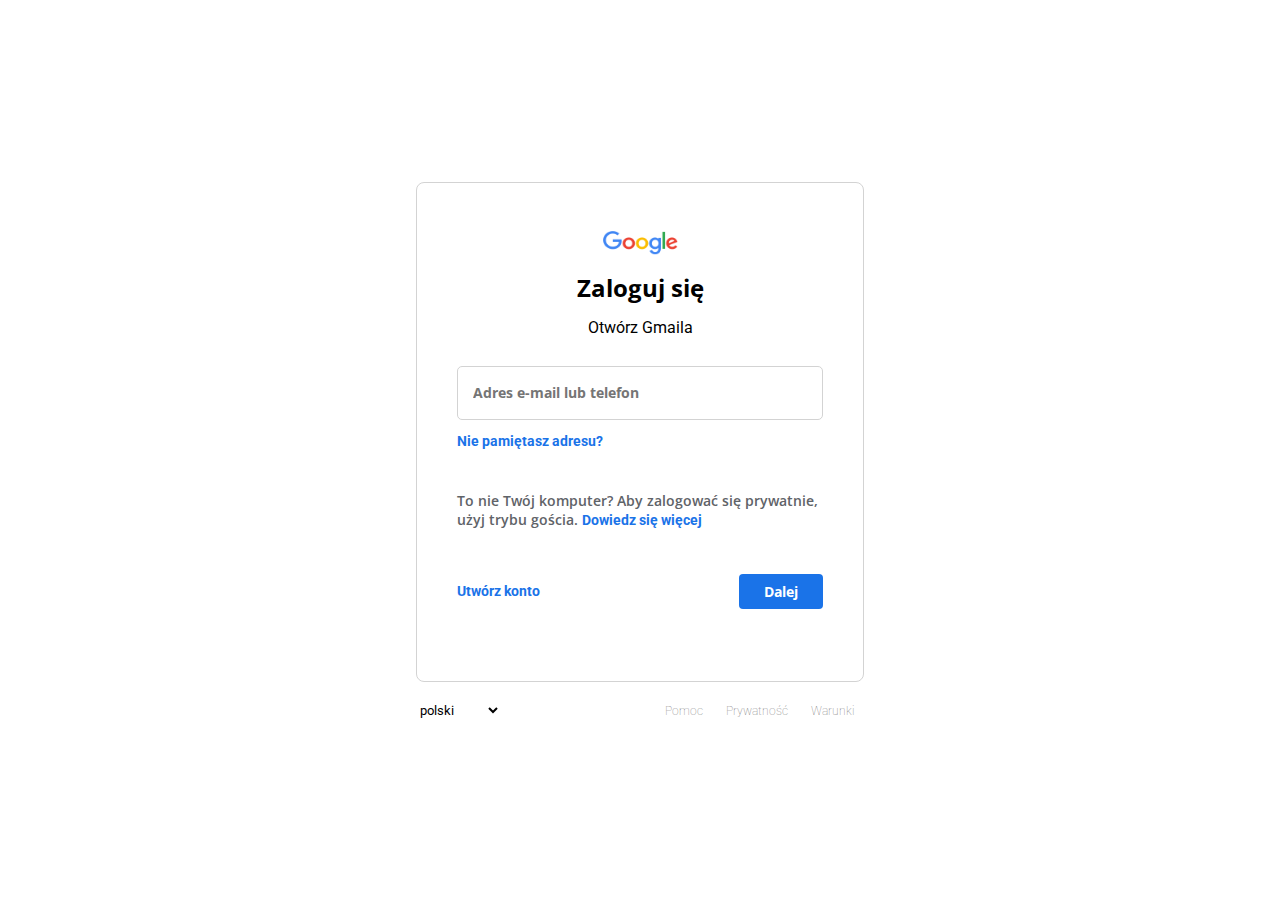
<file: layout_1_gmail_log_banner/index.html>
<!DOCTYPE html>
<html lang="en">
  <head>
    <meta charset="UTF-8" />
    <meta http-equiv="X-UA-Compatible" content="IE=edge" />
    <meta name="viewport" content="width=device-width, initial-scale=1.0" />
    <link rel="preconnect" href="https://fonts.googleapis.com" />
    <link rel="preconnect" href="https://fonts.gstatic.com" crossorigin />
    <link
      href="https://fonts.googleapis.com/css2?family=Open+Sans:wght@300&display=swap"
      rel="stylesheet"
    />
    <link rel="preconnect" href="https://fonts.googleapis.com" />
    <link rel="preconnect" href="https://fonts.gstatic.com" crossorigin />
    <link
      href="https://fonts.googleapis.com/css2?family=Roboto&display=swap"
      rel="stylesheet"
    />
    <link type="text/css" rel="stylesheet" href="styles.css" />
    <link rel="stylesheet" href="styles_600.css" />
    <title>Document</title>
  </head>

  <body>
    <div class="container">
      <header>
        <img src="./Icons/Google_logo.png" alt="Google logo" />
        <h2 class="log_in_header">Zaloguj się</h2>
        <p class="open_gmail_banner">Otwórz Gmaila</p>
      </header>
      <main>
        <input
          class="mail_input"
          id="text_box"
          type="text"
          aria-placeholder="Adres e-mail lub telefon"
          placeholder="Adres e-mail lub telefon"
          required
        />
        <div class="forgot_adress" role="link">
          <a href="#">Nie pamiętasz adresu?</a>
        </div>
        <div class="other_options_div" role="link">
          <p>
            To nie Twój komputer? Aby zalogować się prywatnie, użyj trybu
            gościa. <a href="#">Dowiedz się więcej</a>
          </p>
        </div>
        <div class="buttons" role="link">
          <a href="#">Utwórz konto</a>
          <button class="next_button" value="next">Dalej</button>
        </div>
      </main>
    </div>
    <footer>
      <select>
        <option value="polski">polski</option>
        <option value="Deutsch">Deutsch</option>
        <option value="English">English</option>
        <option value="Espanol">Español</option>
        <option value="Francais">Français</option>
        <option value="Italiano">Italiano</option>
        <option value="Nederlands">Nederlands</option>
        <option value="Portuges">Portugês</option>
      </select>
      <div class="links">
        <a href="#">Pomoc</a>
        <a href="#">Prywatność</a>
        <a href="#">Warunki</a>
      </div>
    </footer>
  </body>
</html>
</file>
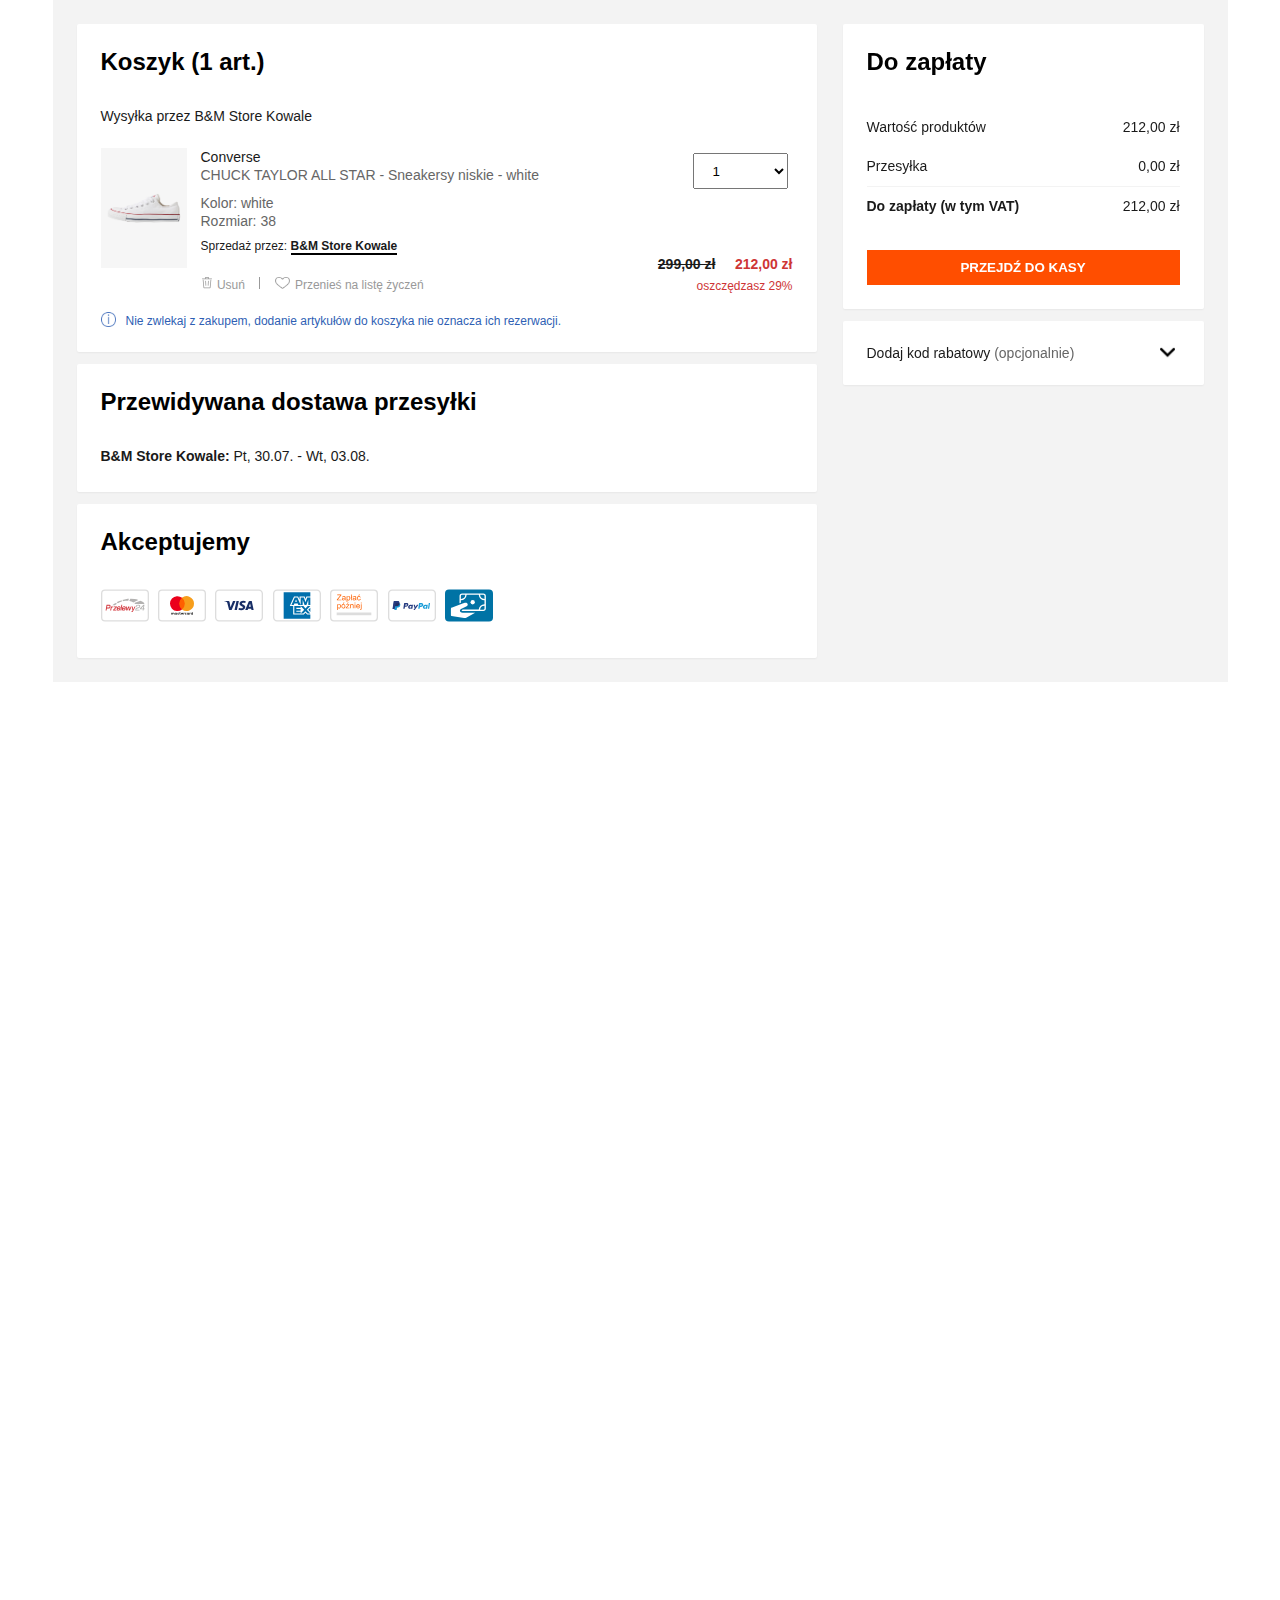
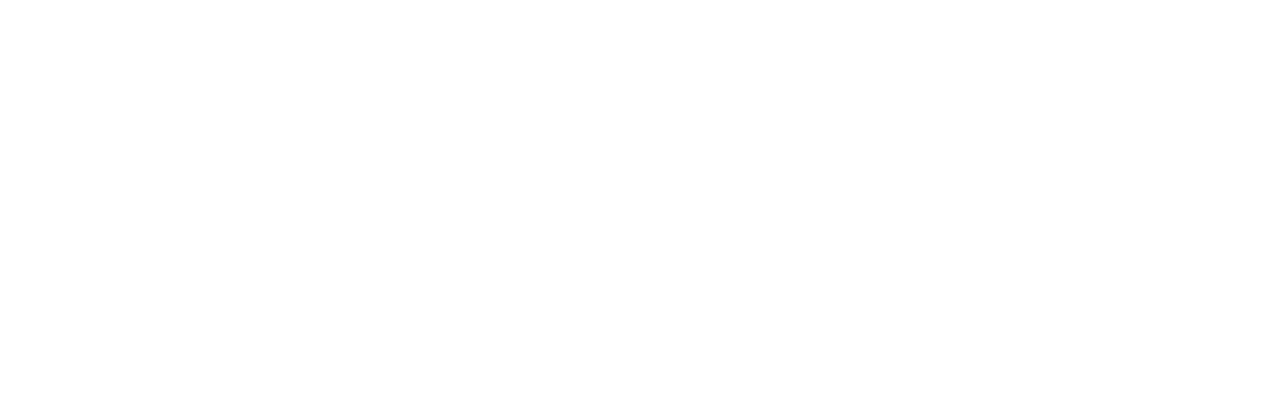
<file: layout_3_zalando_shopping_cart/index.html>
<!DOCTYPE html>
<html lang="en">

<head>
    <meta charset="UTF-8">
    <meta http-equiv="X-UA-Compatible" content="IE=edge">
    <meta name="viewport" content="width=device-width, initial-scale=1.0">
    <link rel="stylesheet" href="styles.css">
    <link rel="stylesheet" href="styles_600.css">
    <title>Document</title>
</head>

<body>
    <div class="container">
        <div class="first_section">
            <div class="cart box_layout">
                <h2>Koszyk (1 art.)</h2>
                <p>Wysyłka przez B&M Store Kowale</p>
                <div class="cart_grid_container">
                    <div class="product_photo">
                        <img src="./Icons/shoes_photo.jpg" alt="Zdjęcie produktu">
                    </div>
                    <div class="product_description">
                        <p>Converse</p>
                        <p class="p_lighter">CHUCK TAYLOR ALL STAR - Sneakersy niskie - white</p>
                        <p class="p_lighter">Kolor: white</p>
                        <p class="p_lighter">Rozmiar: 38</p>
                        <p>Sprzedaż przez: <span>B&M Store Kowale</span></p>
                    </div>
                    <div class="product_quantity">
                        <select>
                            <option value="">1</option>
                            <option value="">2</option>
                            <option value="">3</option>
                            <option value="">4</option>
                            <option value="">5</option>
                            <option value="">6</option>
                            <option value="">7</option>
                            <option value="">8</option>
                            <option value="">9</option>
                            <option value="">10</option>
                        </select>
                    </div>
                    <div class="mobile_trash"><img src="./Icons/trash.png"" alt="delete_item_sign"></div>
                    <div class="buttons_under_description">
                        <div><img src="./Icons/trash.png"" alt="delete_item_sign">
                            <a href="">Usuń</a></div>
                        <div><img src="./Icons/heart.png" alt="add_item_to_wishlist_sign">
                            <a href="">Przenieś na listę życzeń</a></div>
                    </div>
                    <div class="discount_calculation">
                        <p>299,00 zł</p>
                        <p>212,00 zł</p><br>
                        <p>oszczędzasz 29%</p>
                    </div>
                </div>
                <img src="./Icons/info_sign.png" alt="info_sign" class="info_sign">
                <p>Nie zwlekaj z zakupem, dodanie artykułów do koszyka nie oznacza ich rezerwacji.</p>
            </div>
            <div class="delivery_date box_layout">
                <h2>Przewidywana dostawa przesyłki</h2>
                <p>
                    <span>B&M Store Kowale:</span> Pt, 30.07. - Wt, 03.08.
                </p>
            </div>
            <div class="payments_methods box_layout">
                <h2>Akceptujemy</h2>
                <div class="payments_methods_imgs">
                    <img src="./Icons/Przelewy_24.svg" alt="Przelewy24">
                    <img src="./Icons/Mastercard.svg" alt="Mastercard">
                    <img src="./Icons/Visa.svg" alt="Visa">
                    <img src="./Icons/Am_Ex.svg" alt="Aa Ex">
                    <img src="./Icons/pay_later.svg" alt="Zapłać później">
                    <img src="./Icons/PayPal.svg" alt="PayPal">
                    <img src="./Icons/cash.svg" alt="Gotówka">
                </div>
            </div>
        </div>
        <div class="second_section">
            <div class="sticky_div">
                <div class="summary box_layout">
                    <h2>Do zapłaty</h2>
                    <div class="grid_div">
                        <p>Wartość produktów</p>
                        <p>212,00 zł</p>
                        <p>Przesyłka</p>
                        <p>0,00 zł</p>
                        <p>Do zapłaty (w tym VAT)</p>
                        <p>212,00 zł</p>
                    </div>
                    <div class="button">
                        <button type="submit">PRZEJDŹ DO KASY</button>
                    </div>
                </div>
                <div class="discount_code box_layout">
                    <p>Dodaj kod rabatowy <span>(opcjonalnie)</span></p>
                    <img src="./Icons/arrow.jpg" alt="Arrow">
                </div>
            </div>
        </div>
</body>

</html>
</file>
<file: layout_1_gmail_log_banner/styles.css>
* {
  margin: 0px;
  padding: 0px;
  box-sizing: border-box;
  font-family: "Open Sans", sans-serif;
}

body {
  display: flex;
  justify-content: center;
  align-items: center;
  height: 100vh;
  flex-direction: column;
}

a {
  font-family: "Roboto", sans-serif;
  color: #1a73e8;
  text-decoration: none;
  font-weight: bold;
  font-size: 14px;
}

.container {
  width: 448px;
  height: 500px;
  padding: 48px 40px 36px;
  border-radius: 8px;
  border: 1px solid lightgrey;
}

header {
  display: flex;
  flex-direction: column;
  align-items: center;
}

img {
  width: 75px;
  height: 24px;
}

.log_in_header {
  height: 47px;
  padding: 16px 0px 0px;
}

.open_gmail_banner {
  height: 32px;
  padding: 8px 0px 0px;
  margin-top: 8px;
  font-family: "Roboto", sans-serif;
  font-size: 16px;
}

main {
  display: flex;
  flex-direction: column;
  justify-content: center;
}

.mail_input {
  height: 54px;
  border-radius: 5px;
  border: 1px solid lightgray;
  padding: 13px 15px;
  margin-top: 24px;
  font-size: 14px;
  font-weight: bold;
}

.mail_input:focus {
  outline-color: transparent;
  border-style: none;
  border: 3px solid #1a73e8;
}

.forgot_adress {
  width: 368px;
  height: 32px;
  padding: 9px 0px 3px;
}

.other_options_div {
  width: 368px;
  height: 52px;
  padding: 9px 0px 3px;
  margin-top: 30px;
  font-size: 14px;
  font-weight: 600;
  color: #5f6368;
}

.buttons {
  display: flex;
  justify-content: space-between;
  align-items: center;
  margin-top: 40px;
}

.next_button {
  border-style: none;
  color: #ffffff;
  background-color: #1a73e8;
  font-weight: bold;
  font-size: 14px;
  padding: 8px 25px;
  border-radius: 4px;
}

footer {
  width: 448px;
  display: flex;
  margin-top: 20px;
  justify-content: space-between;
  font-size: 12px;
}

footer select {
  border-style: none;
  background-color: #ffffff;
  font-family: "Roboto", sans-serif;
}

.links a {
  color: #757575;
  padding: 0px 10px;
  font-weight: lighter;
  font-size: 12px;
}
</file>
<file: layout_1_gmail_log_banner/styles_600.css>
@media (max-width: 600px) {
  .container {
    border: none;
    width: 100vw;
    height: 100vh;
    padding: 24px 24px 36px;
  }

  a {
    font-size: 12px;
  }

  .mail_input:focus-visible {
    border-style: none;
    border: 3px solid #1a73e8;
    outline-color: transparent;
  }
  .forgot_adress,
  .other_options_div {
    width: auto;
  }

  footer {
    max-width: 100vw;
    padding: 0px 10px 25px;
  }
}
</file>
<file: layout_3_zalando_shopping_cart/styles.css>
html {
  min-height: 2000px;
}

* {
  margin: 0px;
  padding: 0px;
  box-sizing: border-box;
  font-family: Arial, Helvetica, sans-serif;
}

h2 {
  margin-bottom: 32px;
}

p {
  font-size: 14px;
  color: #1a1a1a;
}

.container {
  width: 1175px;
  background: #f3f3f3;
  padding: 24px;
  margin: 0px auto 100px;
  display: flex;
  justify-content: space-between;
}

.box_layout {
  background-color: #fff;
  margin: 0px 0px 12px;
  padding: 24px;
  border-radius: 2px;
  box-shadow: 0 1px 2px 0 #1a1a1a0d;
}

.cart {
  width: 740px;
  position: relative;
}

.cart_grid_container {
  display: grid;
  grid-template-columns: 100px repeat(5, 1fr);
  grid-template-rows: repeat(3, 1fr);
  padding: 24px 0px 0px;
}

.product_photo {
  grid-column: 1/2;
  grid-row: 1/4;
}

.product_photo img {
  width: 86px;
  height: 120px;
}

.product_description {
  grid-column: 2/5;
  grid-row: 1/3;
  line-height: 18px;
}

.p_lighter {
  color: #666;
}

.product_description p:nth-of-type(3) {
  margin-top: 10px;
}

.product_description span {
  font-weight: bold;
  border-bottom: 2px solid black;
}

.product_description p:last-of-type {
  margin: 7px 0px 0px;
  font-size: 12px;
}

.product_quantity {
  grid-column: 5/7;
  grid-row: 1/3;
  justify-self: end;
  margin: 5px 5px 0px 0px;
}

.product_quantity select {
  width: 95px;
  height: 36px;
  text-indent: 15px;
}

.buttons_under_description {
  grid-column: 2/5;
  grid-row: 3/4;
  margin-top: 20px;
}

.buttons_under_description div {
  display: inline-block;
}

.buttons_under_description img {
  width: 12px;
  height: 12px;
}

.buttons_under_description div:last-of-type img {
  border-left: 1px solid #999;
  width: 15px;
  padding-left: 15px;
  box-sizing: content-box;
}

.buttons_under_description a {
  text-decoration: none;
  color: #999;
  font-size: 12px;
  padding: 8px 0px;
  margin-right: 10px;
}

.discount_calculation {
  grid-column: 5/7;
  grid-row: 3/4;
  text-align: right;
}

.discount_calculation p {
  display: inline-block;
}

.discount_calculation p:first-of-type {
  font-weight: bold;
  text-decoration: line-through;
}

.discount_calculation p:nth-of-type(2) {
  font-weight: bold;
  color: #ce3535;
  margin: 0px 0px 0px 15px;
}

.discount_calculation p:last-of-type {
  color: #ce3535;
  margin: 6px 0px 0px;
  font-size: 12px;
}

.info_sign {
  width: 15px;
  height: 15px;
  margin-right: 10px;
  position: relative;
  top: 3px;
}

.cart > p:last-of-type {
  position: absolute;
  padding: 24px 0px 0px;
  bottom: 24px;
  color: #2f5fb4;
  display: inline-block;
  font-size: 12px;
}

.mobile_trash img {
  display: none;
}

.delivery_date {
  width: 740px;
  height: 128px;
}

.delivery_date h2 {
  margin-bottom: 32px;
}

.delivery_date span {
  font-weight: bold;
}

.payments_methods {
  width: 740px;
  height: 154px;
  margin: 0px;
}

.payments_methods img {
  width: 48px;
  height: 35px;
  margin-right: 5px;
}

.sticky_div {
  position: sticky;
  top: 0px;
}

.summary {
  width: 361px;
}

.grid_div {
  display: grid;
  width: 313px;
  grid-template-areas:
    "A A B"
    "C C D"
    "E E F";
}

.grid_div p {
  padding: 11px 0px 12px;
}

.grid_div p:nth-child(1) {
  grid-area: A;
}

.grid_div p:nth-child(2) {
  grid-area: B;
}

.grid_div p:nth-child(3) {
  grid-area: C;
  border-bottom: 1px solid #f3f3f3;
}

.grid_div p:nth-child(4) {
  grid-area: D;
  border-bottom: 1px solid #f3f3f3;
}

.grid_div p:nth-child(5) {
  grid-area: E;
  font-weight: bold;
}

.grid_div p:nth-child(6) {
  grid-area: F;
}

.grid_div p:nth-child(even) {
  text-align: end;
}

.button {
  display: flex;
  justify-content: center;
  background: #ff4e00;
  margin: 24px 0px 0px;
  padding: 10px 16px;
}

button {
  background: #ff4e00;
  color: #fff;
  border-style: none;
  font-weight: 900;
}

.discount_code {
  width: 361px;
  display: flex;
  justify-content: space-between;
}

.discount_code span {
  color: #666;
}
.discount_code img {
  width: 15px;
  height: 15px;
  margin-right: 5px;
}
</file>
<file: layout_3_zalando_shopping_cart/styles_600.css>
@media (max-width: 600px) {
  .html {
    max-width: 100vw;
  }

  .container {
    flex-direction: column;
    max-width: 100vw;
    margin: 0px;
    padding: 0px;
  }

  .cart,
  .delivery_date,
  .payments_methods,
  .summary,
  .discount_code {
    width: auto;
    height: auto;
  }

  .cart_grid_container {
    grid-template-columns: 90px 1fr 1fr 30px;
    grid-template-rows: 130px 1fr 1fr 1fr;
    justify-content: start;
    column-gap: 10px;
  }

  .product_description {
    grid-column: 2/4;
    grid-row: 1/2;
    display: flex;
    flex-direction: column;
  }

  .product_description p {
    display: block;
    max-height: 20px;
    margin: 0px;
    padding: 0px;
  }

  .p_lighter {
    white-space: nowrap;
    overflow: hidden;
    text-overflow: ellipsis;
  }

  .product_description span {
    display: inline-block;
  }

  .buttons_under_description {
    position: relative;
  }

  .buttons_under_description div:first-of-type {
    display: none;
  }

  .buttons_under_description div:last-of-type {
    position: absolute;
    top: 40px;
    left: -15px;
  }

  .buttons_under_description div:last-of-type img {
    border-left: none;
  }

  .product_quantity {
    grid-column: 2/3;
    grid-row: 2/3;
    justify-self: start;
    align-self: center;
    margin-top: 10px;
  }

  .discount_calculation {
    grid-column: 2/4;
    grid-row: 3/4;
    text-align: left;
    margin-top: 6px;
  }

  .cart .discount_calculation p {
    margin: 5px 0px 0px;
  }

  .discount_calculation p:nth-of-type(2) {
    margin-left: 10px;
  }

  .cart > p:last-of-type {
    bottom: 15px;
    padding-right: 30px;
  }

  .mobile_trash img {
    display: unset;
    width: 18px;
    height: 18px;
    position: relative;
    left: 15px;
  }

  .payments_methods {
    margin-bottom: 12px;
  }
}
</file>
